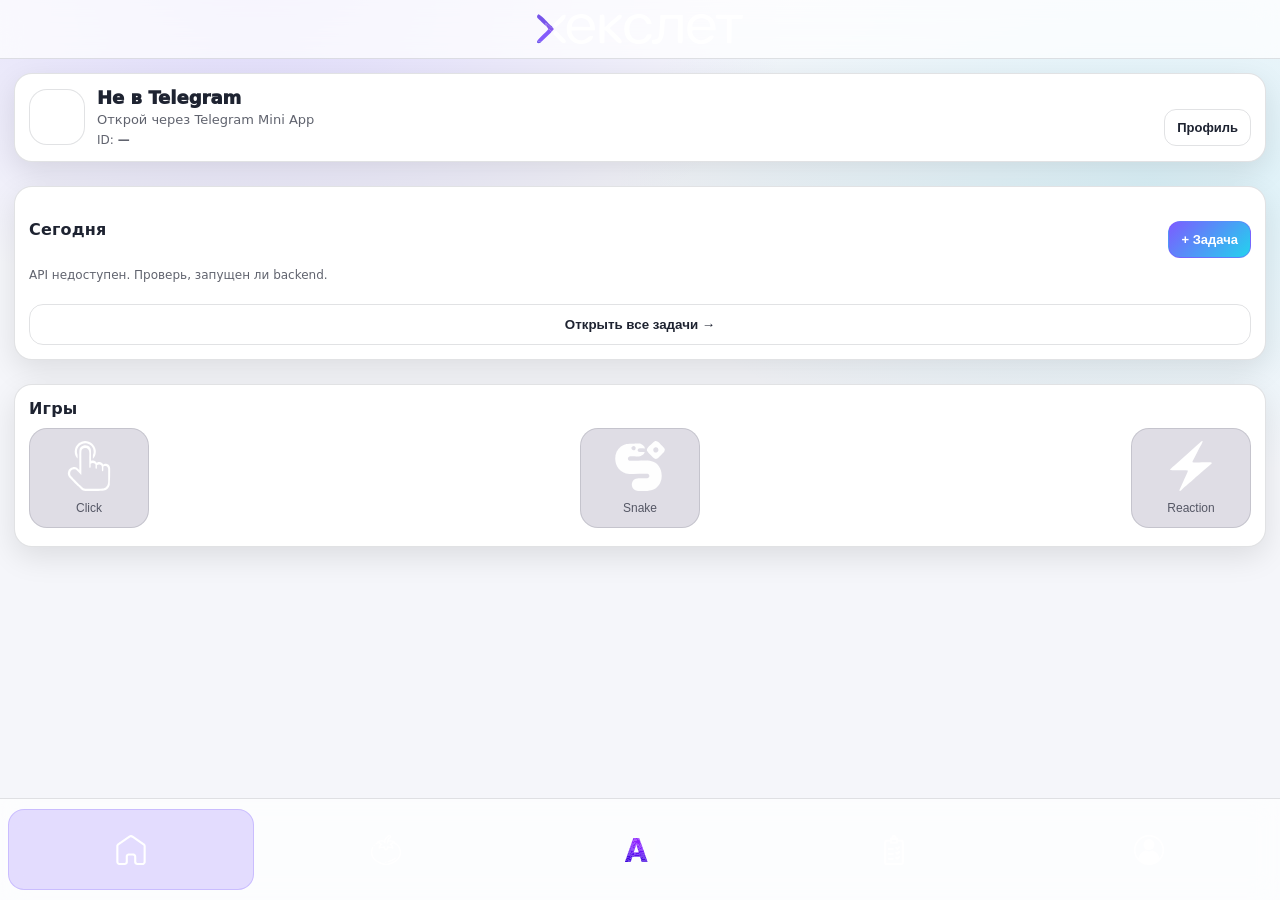
<file: index.html>
<!doctype html>
<html lang="ru">
<head>
  <meta charset="UTF-8" />
  <meta name="viewport" content="width=device-width, initial-scale=1" />
  <title>ToDo WebApp</title>
  <link rel="stylesheet" href="frontend/css/style.css?v=1.0.1" />
</head>

<body>
    <header class="topbar">
      <a href="index.html" class="logo" aria-label="На главную">
        <img src="frontend/image/logo.svg" alt="Логотип" height="30" />
      </a>
    </header>
    <main class="content" id="app-content"></main>

    <footer class="footer">
      <nav class="bottom-nav" aria-label="Навигация">
        <button class="nav-btn is-active" data-target="home" type="button" aria-label="Главная">
          <span class="nav-ico">
            <img class="nav-icon" src="frontend/image/home.svg" alt="" />
          </span>
        </button>

        <button class="nav-btn" data-target="pomodoro" type="button" aria-label="Метод">
          <span class="nav-ico">
            <img class="nav-icon" src="frontend/image/pomidor.svg" alt="" />
          </span>
        </button>

        <button class="nav-btn nav-btn--fab" data-target="ai" type="button" aria-label="AI">
          <span class="nav-ico nav-ico--fab">
            <img class="nav-icon" src="frontend/image/AI-button.svg" alt="" />
          </span>
        </button>

        <button class="nav-btn" data-target="task" type="button" aria-label="Задачи">
          <span class="nav-ico">
            <img class="nav-icon" src="frontend/image/tasks.svg" alt="" />
          </span>
        </button>

        <button class="nav-btn" data-target="profile" type="button" aria-label="Профиль">
          <span class="nav-ico">
            <img class="nav-icon" src="frontend/image/profile.svg" alt="" />
          </span>
        </button>
      </nav>
    </footer>
  
  <script type="module" src="frontend/js/app.js?v=1.0.1"></script>
  <script src="https://telegram.org/js/telegram-web-app.js"></script>
  <script>
  let currentHost = window.location.hostname;
  if (!currentHost || currentHost === '0.0.0.0' || currentHost === '127.0.0.1') {
    currentHost = 'localhost';
  }

  window.API_BASE = `http://${currentHost}:8000`;     
  window.AI_API_BASE = `http://${currentHost}:8001`; 
  </script>

</body>
</html>
</file>
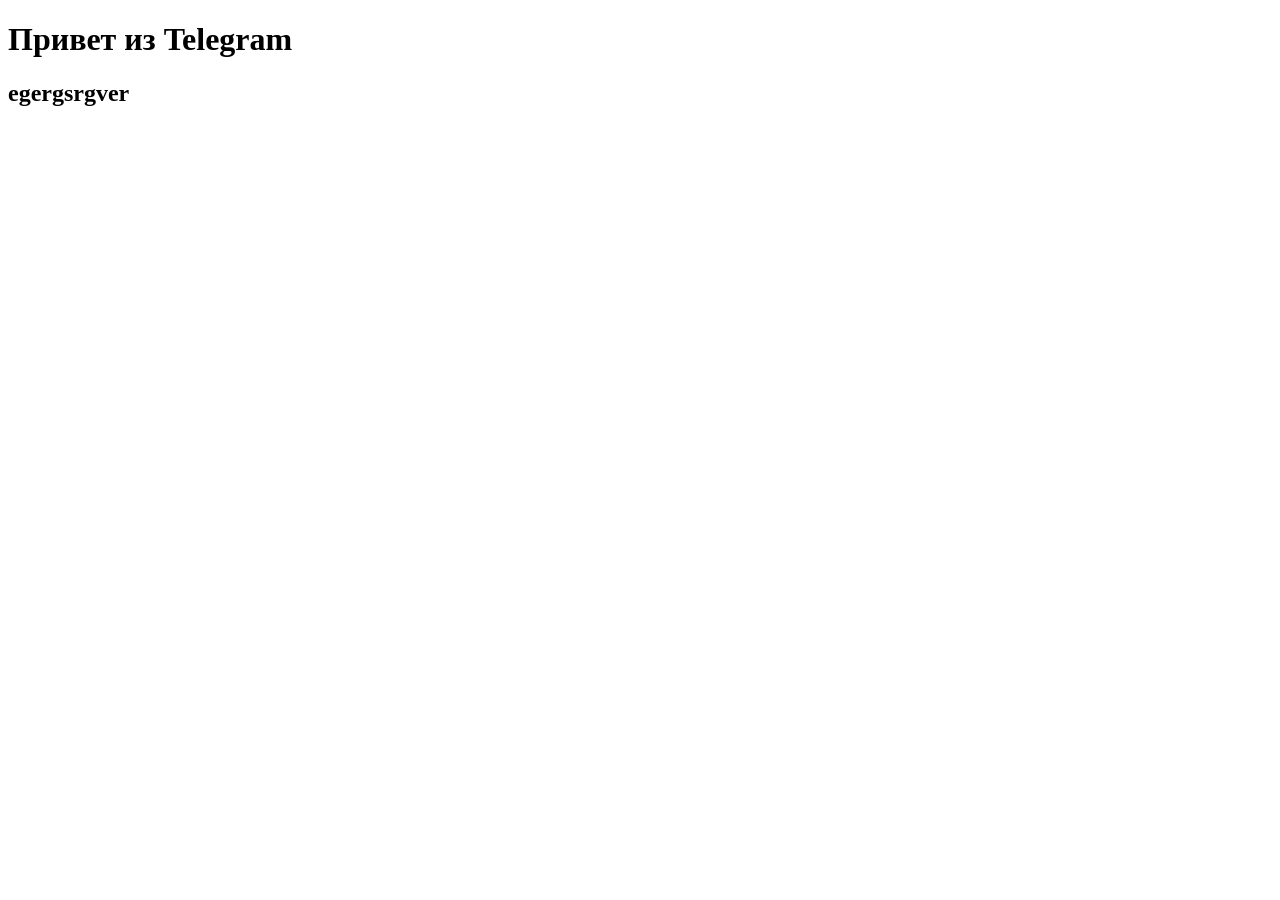
<file: frontend/App/index.html>
<!DOCTYPE html>
<html>
<head>
  <meta charset="UTF-8">
  <title>My Telegram App</title>
  <script src="https://telegram.org/js/telegram-web-app.js"></script>
</head>
<body>
  <h1>Привет из Telegram</h1>
  <h2>egergsrgver</h2>
  <p id="user"></p>
  <script>
    const tg = window.Telegram.WebApp;
    tg.ready();
    document.getElementById("user").innerText =
      "Привет, " + tg.initDataUnsafe.user.first_name;
  </script>
</body>
</html>
</file>
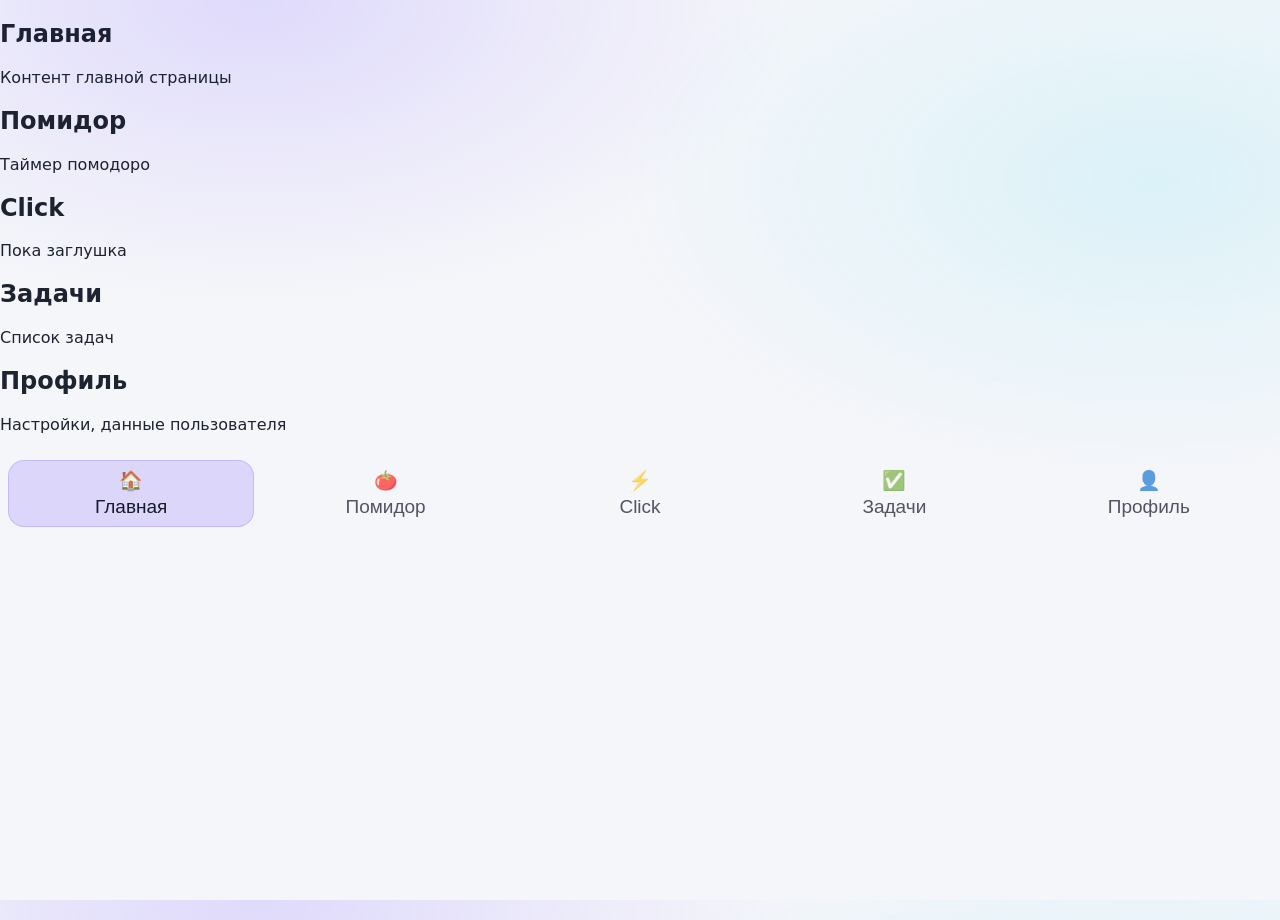
<file: frontend/html/index.html>
<!doctype html>
<html lang="ru">
<head>
  <meta charset="UTF-8" />
  <meta name="viewport" content="width=device-width,initial-scale=1" />
  <title>ToDo</title>
  <link rel="stylesheet" href="/frontend/css/style.css">
</head>
<body>

  <main class="app">
    <!-- Экраны -->
    <section class="screen is-active" data-screen="home">
      <h2>Главная</h2>
      <p>Контент главной страницы</p>
    </section>

    <section class="screen" data-screen="pomodoro">
      <h2>Помидор</h2>
      <p>Таймер помодоро</p>
    </section>

    <section class="screen" data-screen="click">
      <h2>Click</h2>
      <p>Пока заглушка</p>
    </section>

    <section class="screen" data-screen="tasks">
      <h2>Задачи</h2>
      <p>Список задач</p>
    </section>

    <section class="screen" data-screen="profile">
      <h2>Профиль</h2>
      <p>Настройки, данные пользователя</p>
    </section>
  </main>

  <!-- Футер-навбар -->
  <nav class="bottom-nav">
    <button class="nav-btn is-active" data-target="home">🏠<span>Главная</span></button>
    <button class="nav-btn" data-target="pomodoro">🍅<span>Помидор</span></button>
    <button class="nav-btn" data-target="click">⚡<span>Click</span></button>
    <button class="nav-btn" data-target="tasks">✅<span>Задачи</span></button>
    <button class="nav-btn" data-target="profile">👤<span>Профиль</span></button>
  </nav>

  <script>
    const buttons = document.querySelectorAll(".nav-btn");
    const screens = document.querySelectorAll(".screen");

    function setActive(target) {
      // screens
      screens.forEach(s => s.classList.toggle("is-active", s.dataset.screen === target));
      // buttons
      buttons.forEach(b => b.classList.toggle("is-active", b.dataset.target === target));
    }

    buttons.forEach(btn => {
      btn.addEventListener("click", () => setActive(btn.dataset.target));
    });
  </script>
</body>
</html>
</file>
<file: frontend/css/style.css>
@import url("./base.css");
@import url("./components.css");

/* Оверлей - это темный фон, который перекрывает все приложение */
.task-form-overlay {
  position: fixed;
  top: 0;
  left: 0;
  width: 100%;
  height: 100%;
  background-color: rgba(0, 0, 0, 0.5); /* Затемнение */
  backdrop-filter: blur(8px); /* Размытие заднего фона */
  display: flex;
  justify-content: center;
  align-items: center; 
  z-index: 1000;
}
/* Контейнер самой формы */
.task-modal {
  background-color: var(--card);
  width: 95%;
  max-width: 450px;
  padding: 20px;
  border-radius: 24px;
  border: 1px solid var(--stroke);
  display: flex;
  flex-direction: column;
  gap: 12px; /* Отступы между элементами формы */
  box-shadow: 0 10px 40px rgba(0,0,0,0.2);
  animation: slideUp 0.3s ease-out; /* Плавное появление */
}
/* Заголовок формы */
.modal-header {
  margin-bottom: 8px;
}
.modal-header h3 {
  margin: 0;
  font-size: 1.2rem;
  font-weight: 800;
  color: var(--text);
}
/* Общие стили для полей ввода (input и textarea) */
.form-input {
  width: 100%;
  padding: 14px;
  border-radius: 12px;
  border: 1px solid var(--stroke);
  background-color: var(--surface-1);
  color: var(--text);
  font-family: inherit;
  font-size: 16px; /* Предотвращает зум на iPhone */
  outline: none;
  transition: 0.2s;
}
/* Эффект при фокусе на поле ввода */
.form-input:focus {
  border-color: var(--accent);
  background-color: var(--card);
}
/* Контейнер для кнопок внизу формы */
.form-actions {
  display: flex;
  gap: 12px;
  margin-top: 8px;
}
/* Кнопка "Создать задачу" */
.btn-submit {
  flex: 2; /* Занимает больше места */
  padding: 14px;
  border-radius: 12px;
  border: none;
  background: var(--accent); /* Акцентный цвет */
  color: white;
  font-weight: 700;
  cursor: pointer;
  font-size: 16px;
}
/* Кнопка "Отмена" */
.btn-cancel {
  flex: 1; /* Занимает меньше места */
  padding: 14px;
  border-radius: 12px;
  border: 1px solid var(--stroke);
  background: var(--surface-2);
  color: var(--text);
  font-weight: 600;
  cursor: pointer;
}

/* Анимация появления формы снизу */
@keyframes slideUp {
  from { transform: translateY(100px); opacity: 0; } /* Начинаем ниже и невидимой */
  to { transform: translateY(0); opacity: 1; } /* Заканчиваем на месте и видимой */
}

/* --- Стили для home.css --- */
.home-page{
  display:flex;
  flex-direction: column;
  gap: 12px;
}

/* profile mini card */
.home-profile{
  display:flex;
  align-items:center;
  justify-content: space-between;
  gap: 12px;
}

.home-profile__left{
  display:flex;
  align-items:center;
  gap: 12px;
  min-width: 0;
}

.home-avatar{
  width: 56px;
  height: 56px;
  border-radius: 18px;
  border: 1px solid var(--stroke);
  background: rgba(255,255,255,.06);
  overflow:hidden;
  display:grid;
  place-items:center;
  flex: 0 0 auto;
}
.home-avatar img{
  width:100%;
  height:100%;
  object-fit: cover;
}

.home-user{ min-width:0; }
.home-name{
  font-weight: 950;
  font-size: 18px;
  line-height: 1.1;
}
.home-username{ margin-top: 4px; }
.home-id{ margin-top: 6px; font-size: 12px; }

/* today tasks */
.home-tasks__hint{
  margin-top: 10px;
  font-size: 12px;
}

/* games row */
.games-row{
  display:flex;
  justify-content: space-between;
  overflow:auto;
  padding-bottom: 4px;

}

.game-btn{
  display: flex;
  flex-direction: column;
  justify-content: center;
  align-items: center;
  min-width: 100px;
  height: 100px;
  width: 120px;
  border-radius: 18px;
  border: 1px solid var(--stroke);
  background: rgba(28, 16, 72, 0.14);
  padding: 14px;
  cursor:pointer;
  text-align:left;
  transition: transform .12s ease;
}
.game-btn:hover{
  background: rgba(124,92,255,.14);
}
.game-btn:active{
  transform: scale(.99);
}

.game-btn__title{
  font-weight: 950;
  font-size: 16px;
}
.image-click{
  height: 50px;
  width: 50px;
}
.game-btn__sub{
  margin-top: 6px;
  font-size: 12px;
}

/* --- Стили для pomodoro.css --- */
.pomodoro-page{
  display:flex;
  flex-direction: column;
  gap: 12px;
}

.pom-card{
  padding: 14px;
}

.pom-head{
  display:flex;
  align-items:flex-start;
  justify-content: space-between;
  gap: 10px;
}

.pom-ring-wrap{
  display:flex;
  justify-content:center;
  margin-top: 14px;
}

.pom-ring{
  width: 210px;
  height: 210px;
  border-radius: 999px;
  position: relative;
  display:flex;
  flex-direction: column;
  align-items:center;
  justify-content:center;
  border: 1px solid rgba(255,255,255,.16);
  box-shadow: var(--shadow);
  background:
    radial-gradient(circle at 35% 25%, rgba(124,92,255,.22), transparent 55%),
    radial-gradient(circle at 70% 85%, rgba(34,211,238,.12), transparent 55%),
    rgba(255,255,255,.04);
  overflow:hidden;
}

/* Progress layer */
.pom-ring::after{
  content:"";
  position:absolute;
  inset:0;
  border-radius: 999px;
  background:
    conic-gradient(
      rgba(124,92,255,.95) var(--p, 0%),
      rgba(255,255,255,.06) 0
    );
  mask: radial-gradient(circle, transparent 60%, #000 61%);
  -webkit-mask: radial-gradient(circle, transparent 60%, #000 61%);
  opacity: .95;
}

.pom-time{
  position: relative;
  z-index: 2;
  font-size: 40px;
  font-weight: 950;
  letter-spacing: 1px;
}

.pom-sub{
  position: relative;
  z-index: 2;
  margin-top: 6px;
  font-size: 12px;
}

.pom-actions{
  margin-top: 16px;
  display:flex;
  justify-content:center;
}

.pom-start{
  width: 100%;
  border-radius: 16px;
  padding: 14px 16px;
  font-size: 16px;
}

.pom-card2{
  padding: 14px;
}

.pom-hint{
  margin-top: 10px;
  font-size: 12px;
  line-height: 1.35;
}

.segmented{
  display:flex;
  gap: 8px;
  padding: 8px;
  border-radius: var(--radius2);
  border: 1px solid var(--stroke);
  background: rgba(255,255,255,.05);
}

.seg{
  flex:1;
  border:1px solid transparent;
  background: transparent;
  color: var(--text);
  padding: 10px 12px;
  border-radius: 14px;
  cursor:pointer;
  font-weight: 900;
}

.seg.is-active{
  border-color: rgba(124,92,255,.35);
  background: rgba(124,92,255,.18);
}

/* --- Стили для profile.css --- */
.profile-page{
  display:flex;
  flex-direction: column;
  gap: 12px;
}

/* topbar */
.profile-topbar{
  display:flex;
  align-items:center;
  justify-content: space-between;
  gap: 10px;
  padding: 6px 2px;
}

.p-icon-btn{
  width: 42px;
  height: 42px;
  border-radius: 14px;
  border: 1px solid var(--stroke);
  background: rgba(255,255,255,.06);
  color: var(--text);
  cursor:pointer;
  display:grid;
  place-items:center;
  font-weight: 900;
}

.profile-title{
  text-align:center;
  flex: 1;
  min-width: 0;
}
.profile-title__main{
  font-weight: 950;
  letter-spacing: .2px;
}
.profile-title__sub{
  font-size: 12px;
  margin-top: 2px;
}

/* profile main card */
.profile-card{
  padding: 14px;
}

.profile-head{
  display:flex;
  align-items:center;
  gap: 12px;
}

.profile-avatar{
  width: 62px;
  height: 62px;
  border-radius: 18px;
  border: 1px solid var(--stroke);
  background: rgba(255,255,255,.06);
  overflow:hidden;
  display:grid;
  place-items:center;
}
.profile-avatar img{
  width: 100%;
  height: 100%;
  object-fit: cover;
}

.profile-meta{
  min-width: 0;
}
.profile-name{
  font-size: 18px;
  font-weight: 950;
  line-height: 1.1;
}
.profile-username{
  margin-top: 4px;
}
.profile-id{
  margin-top: 6px;
  font-size: 12px;
}

/* quick pills */
.profile-quick{
  margin-top: 12px;
  display:grid;
  grid-template-columns: repeat(3, 1fr);
  gap: 10px;
}

.quick-pill{
  border-radius: 16px;
  border: 1px solid var(--stroke);
  background: rgba(255,255,255,.06);
  padding: 10px 10px;
  text-align:left;
}
.quick-pill__label{
  font-size: 11px;
}
.quick-pill__value{
  margin-top: 6px;
  font-size: 18px;
  font-weight: 950;
}

/* action buttons */
.profile-actions{
  margin-top: 12px;
  display:flex;
  gap: 10px;
}
.profile-actions .btn{
  flex: 1;
}

/* sections */
.profile-section{
  padding: 14px;
}
/*  */
.p-row{
  width:100%;
  display:flex;
  align-items:center;
  gap: 12px;
  padding: 12px;
  border-radius: 16px;
  border: 1px solid var(--stroke);
  background: rgba(255,255,255,.06);
  color: var(--text);
  cursor:pointer;
  text-align:left;
}
.p-row + .p-row{ margin-top: 10px; }

.p-row__left{
  width: 34px;
  height: 34px;
  border-radius: 12px;
  display:grid;
  place-items:center;
  background: rgba(255,255,255,.06);
  border: 1px solid rgba(255,255,255,.10);
}

.p-row__mid{
  flex:1;
  min-width:0;
  display:flex;
  flex-direction: column;
  gap: 3px;
}
.p-row__title{
  font-weight: 900;
}
.p-row__hint{
  font-size: 12px;
}

.p-row__right{
  font-size: 18px;
  opacity: .8;
}

.p-row--danger{
  border-color: rgba(239,68,68,.35);
  background: rgba(239,68,68,.08);
}

.profile-bottom-note{
  font-size: 12px;
  text-align:center;
  padding: 6px 10px 2px;
}

/* settings dropdown */
.settings-dropdown{
  overflow: hidden;
  max-height: 0;
  transition: max-height .3s ease, opacity .2s ease;
  opacity: 0;
  margin-top: 6px;
  display: flex;
  flex-direction: column;
  gap: 8px;
}

.settings-dropdown.is-open{
  max-height: 300px; /* с запасом */
  opacity: 1;
}

.settings-item{
  width: 100%;
  padding: 12px;
  border-radius: 14px;
  border: 1px solid var(--stroke);
  background: rgba(255,255,255,.05);
  color: var(--text);
  cursor: pointer;
  text-align: left;
  font-weight: 700;
}

.settings-item:hover{
  background: rgba(124,92,255,.15);
}


/* About Modal */
.modal{
  position: fixed;
  inset: 0;
  display: none;
  z-index: 1000;
}

.modal.is-open{
  display: block;
}

.modal__backdrop{
  position: absolute;
  inset: 0;
  background: rgba(0, 0, 0, 0.45);
}

.modal__card{
  position: absolute;
  left: 50%;
  top: 50%;
  transform: translate(-50%, -50%);
  width: min(420px, calc(100% - 24px));
  background-color: rgb(7, 10, 35);
  border-radius: 20px;
}

.modal__head{
  display: flex;
  justify-content: space-around;
  align-items: center;
  padding: 14px;
  border-bottom: 1px solid var(--stroke);
}

.modal__title{
  font-weight: 900;
}
.modal__close_left{
  width: 36px;
  height: 36px;
  border-radius: 12px;
  border: 1px solid var(--stroke) ;
  background: var(--surface-1);
  cursor: pointer;
}

.modal__close{
  width: 36px;
  height: 36px;
  border-radius: 12px;
  border: 1px solid var(--stroke);
  background: var(--surface-1);
  cursor: pointer;
}

.modal__body{
  padding: 14px;
}

.about-row{
  display: flex;
  justify-content: space-between;
  padding: 10px 12px;
  border: 1px solid var(--stroke);
  background: var(--surface-1);
  border-radius: 14px;
  margin-bottom: 10px;
}

/* --- Стили для click.css --- */
.clicker-card { padding: 16px; }

.clicker-top{
  display:flex;
  align-items:flex-start;
  justify-content:space-between;
  gap:12px;
  margin-bottom: 14px;
}

.clicker-top__actions{ display:flex; gap:8px; align-items:center; }

.clicker-stats{
  display:grid;
  grid-template-columns: repeat(3, 1fr);
  gap:10px;
  margin-bottom: 14px;
}

.clicker-body{
  display:flex;
  flex-direction:column;
  align-items:center;
  gap: 14px;
  padding: 14px 10px;
  border: 1px solid var(--stroke);
  background: rgba(255,255,255,.03);
  border-radius: var(--radius2);
}

.tap-btn{
  width: 220px;
  height: 220px;
  border-radius: 999px;
  border: 1px solid rgba(255,255,255,.14);
  background:
    radial-gradient(circle at 35% 30%, rgba(255,255,255,.22), transparent 55%),
    radial-gradient(circle at 50% 60%, rgba(124,92,255,.22), transparent 55%),
    linear-gradient(180deg, rgba(255,255,255,.06), rgba(255,255,255,.02));
  box-shadow: var(--shadow);
  position: relative;
  cursor: pointer;
  user-select: none;
  -webkit-tap-highlight-color: transparent;
  transition: transform .08s ease;
}

.tap-btn:active{ transform: scale(.985); }

.tap-btn__ring{
  position:absolute;
  inset: 14px;
  border-radius: 999px;
  border: 1px solid rgba(255,255,255,.14);
  background: rgba(255,255,255,.02);
}

.tap-btn__face{
  position:absolute;
  inset: 42px;
  border-radius: 999px;
  background:
    radial-gradient(circle at 40% 35%, rgba(255,255,255,.30), transparent 45%),
    linear-gradient(135deg, rgba(34,211,238,.22), rgba(124,92,255,.22));
  border: 1px solid rgba(255,255,255,.12);
}

.tap-btn__text{
  position:relative;
  z-index:2;
  font-weight: 900;
  letter-spacing: 2px;
  font-size: 26px;
  text-shadow: 0 10px 22px rgba(0,0,0,.55);
}

.tap-btn.tap-anim{ animation: tapPop .12s ease; }
@keyframes tapPop { from{ transform: scale(1); } to{ transform: scale(.985);} }

.energy{ width: min(360px, 100%); }

.energy-row{
  display:flex;
  justify-content:space-between;
  align-items:center;
  font-size: 12px;
}

.energy-bar{
  margin-top: 8px;
  height: 10px;
  border-radius: 999px;
  background: rgba(255,255,255,.06);
  overflow:hidden;
  border: 1px solid rgba(255,255,255,.10);
}

.energy-bar__fill{
  height:100%;
  border-radius: 999px;
  background: linear-gradient(90deg, rgba(124,92,255,.95), rgba(34,211,238,.95));
}

/* --- Стили для ai.css --- */
.chat-card{
  display:flex;
  flex-direction: column;
  gap: 12px;
}

.chat-top{
  display:flex;
  align-items:flex-start;
  justify-content: space-between;
  gap: 10px;
}

.chat-box{
  height: 420px;
  overflow:auto;
  border: 1px solid var(--stroke);
  background: rgba(255,255,255,.04);
  border-radius: var(--radius2);
  padding: 12px;
  display:flex;
  flex-direction: column;
  gap: 10px;
}

.msg-row{
  display:flex;
  gap: 10px;
}

.msg-row.user{ justify-content: flex-end; }
.msg-row.bot{ justify-content: flex-start; }

.bubble{
  max-width: 88%;
  padding: 10px 12px;
  border-radius: 16px;
  border: 1px solid var(--stroke);
  background: rgba(255,255,255,.06);
  line-height: 1.35;
  white-space: pre-wrap;
  word-break: break-word;
}

.bubble.user{
  border-color: rgba(124,92,255,.35);
  background: rgba(124,92,255,.16);
}

.bubble.bot{
  border-color: rgba(34,211,238,.25);
  background: rgba(34,211,238,.10);
}

.chat-form{
  display:flex;
  gap: 10px;
  align-items:flex-end;
}

.chat-input{
  flex:1;
  min-height: 44px;
  max-height: 140px;
  resize: none;
  padding: 12px 14px;
  border-radius: 14px;
  border: 1px solid var(--stroke);
  background: rgba(255,255,255,.06);
  color: var(--text);
  outline: none;
}

.chat-input:focus{ border-color: rgba(124,92,255,.40); }

.chat-send{
  width: 48px;
  height: 44px;
  padding: 0;
  border-radius: 14px;
  display:grid;
  place-items:center;
  font-weight: 900;
}

.chat-send:disabled{
  opacity: .5;
  cursor: not-allowed;
}

.chat-footer{ font-size: 12px; }

/* --- Стили для task.css --- */
/* ===== Tasks page ===== */
/* ===== Task filters ===== */

.filters{
  display: flex;
  gap: 8px;
  margin: 12px 0;
}

/* кнопка-фильтр */
.filter{
  flex: 1;
  padding: 10px 12px;
  border-radius: 14px;
  border: 1px solid var(--stroke);
  background: rgba(255,255,255,.05);
  color: var(--text);
  cursor: pointer;
  font-weight: 800;
  font-size: 13px;
  transition:
    background .2s ease,
    border-color .2s ease,
    box-shadow .2s ease,
    transform .12s ease;
}

/* hover */
.filter:hover{
  background: rgba(124,92,255,.12);
}

/* active tab */
.filter.is-active{
  background: rgba(170, 149, 255, 0.22);
  border-color: rgba(177, 158, 255, 0.45);
  box-shadow:
    0 8px 24px rgba(124,92,255,.35),
    inset 0 0 0 1px rgba(255,255,255,.15);
}

/* click */
.filter:active{
  transform: scale(.97);
}



.filters{
  display: flex;
  gap: 8px;
  margin: 12px 0;
}

/* tabs buttons */
.filter{
  flex: 1;
  padding: 10px 12px;
  border-radius: 14px;
  border: 1px solid var(--stroke);
  background: rgba(255,255,255,.05);
  color: var(--text);
  cursor: pointer;
  font-weight: 800;
  transition: .2s ease;
}

/* hover */
.filter:hover{
  background: rgba(124,92,255,.12);
}

/* active tab */
.filter.is-active{
  background: rgba(124,92,255,.22);
  border-color: rgba(124,92,255,.35);
  box-shadow: 0 6px 20px rgba(124,92,255,.25);
}

/* section head already exists, но чуть усилим */
.section-head{
  display:flex;
  align-items:center;
  justify-content: space-between;
  gap: 10px;
}

/* task list placeholder */
.task-list{
  margin-top: 10px;
}

.task.muted{
  justify-content: center;
  text-align: center;
  opacity: .7;
  font-size: 13px;
}

/* add button small glow */
#addTaskBtn{
  box-shadow: 0 8px 24px rgba(124,92,255,.35);
}

/* --- Стили для reaction.css --- */
.reaction-page{
  display:flex;
  flex-direction: column;
  gap: 12px;
}

.reaction-card{
  padding: 16px;
  text-align:center;
}

.reaction-hint{
  margin-top: 6px;
  font-size: 13px;
}

.reaction-box{
  margin: 18px 0;
  height: 160px;
  border-radius: 20px;
  border: 1px solid var(--stroke);
  background: rgba(255,255,255,.06);
  display:flex;
  align-items:center;
  justify-content:center;
  font-weight: 950;
  font-size: 22px;
  transition: background .2s ease;
}

.reaction-box.waiting{
  background: rgba(239,68,68,.25); /* красный */
}

.reaction-box.ready{
  background: rgba(34,197,94,.35); /* зелёный */
}

.reaction-btn{
  width: 100%;
  margin-top: 6px;
}

.reaction-result{
  margin-top: 10px;
  font-size: 14px;
}

.reaction-head{
  display:flex;
  align-items:flex-start;
  justify-content: space-between;
  gap: 10px;
  text-align:left;
}

.reaction-best{
  min-width: 74px;
  padding: 10px 12px;
  border-radius: 16px;
  border: 1px solid var(--stroke);
  background: rgba(255,255,255,.06);
  text-align:center;
}

.reaction-best__val{
  margin-top: 4px;
  font-weight: 950;
  font-size: 14px;
}

.reaction-stats{
  margin-top: 12px;
  display:grid;
  grid-template-columns: repeat(3, 1fr);
  gap: 10px;
}

.stat-pill{
  border-radius: 16px;
  border: 1px solid var(--stroke);
  background: rgba(255,255,255,.06);
  padding: 10px 10px;
  text-align:left;
}

.stat-val{
  margin-top: 6px;
  font-size: 18px;
  font-weight: 950;
}



.history-ms{
  font-weight: 900;
}

.history-meta{
  font-size: 12px;
  color: var(--muted);
}

.reaction-top{
  margin-top: 12px;
}

.top-list{
  margin: 0;
  padding-left: 18px;
  display:flex;
  flex-direction: column;
  gap: 8px;
}

.top-item{
  display:flex;
  align-items:center;
  justify-content: space-between;
  gap: 10px;
  padding: 10px 12px;
  border-radius: 16px;
  border: 1px solid var(--stroke);
  background: rgba(255,255,255,.05);
}

.top-item.is-best{
  border-color: rgba(124,92,255,.35);
  background: rgba(124,92,255,.14);
}

.top-ms{
  font-weight: 950;
}

.top-meta{
  font-size: 12px;
  color: var(--muted);
}
.form-actions {
  display: flex;
  gap: 12px;
  margin-top: 8px;
}

.btn-submit {
  flex: 2;
  padding: 14px;
  border-radius: 12px;
  border: none;
  background: var(--accent);
  color: white;
  font-weight: 700;
  cursor: pointer;
  font-size: 16px;
}

.btn-cancel {
  flex: 1;
  padding: 14px;
  border-radius: 12px;
  border: 1px solid var(--stroke);
  background: var(--surface-2);
  color: var(--text);
  font-weight: 600;
  cursor: pointer;
}

/* Анимация появления */
@keyframes slideUp {
  from { transform: translateY(100px); opacity: 0; }
  to { transform: translateY(0); opacity: 1; }
}

/* Импорты только необходимых базовых стилей */
@import url("./pages/home.css");
@import url("./pages/pomodoro.css");
@import url("./pages/profile.css");
@import url("./pages/click.css");
@import url("./pages/ai.css");
@import url("./pages/task.css");
@import url("./pages/reaction.css");
</file>
